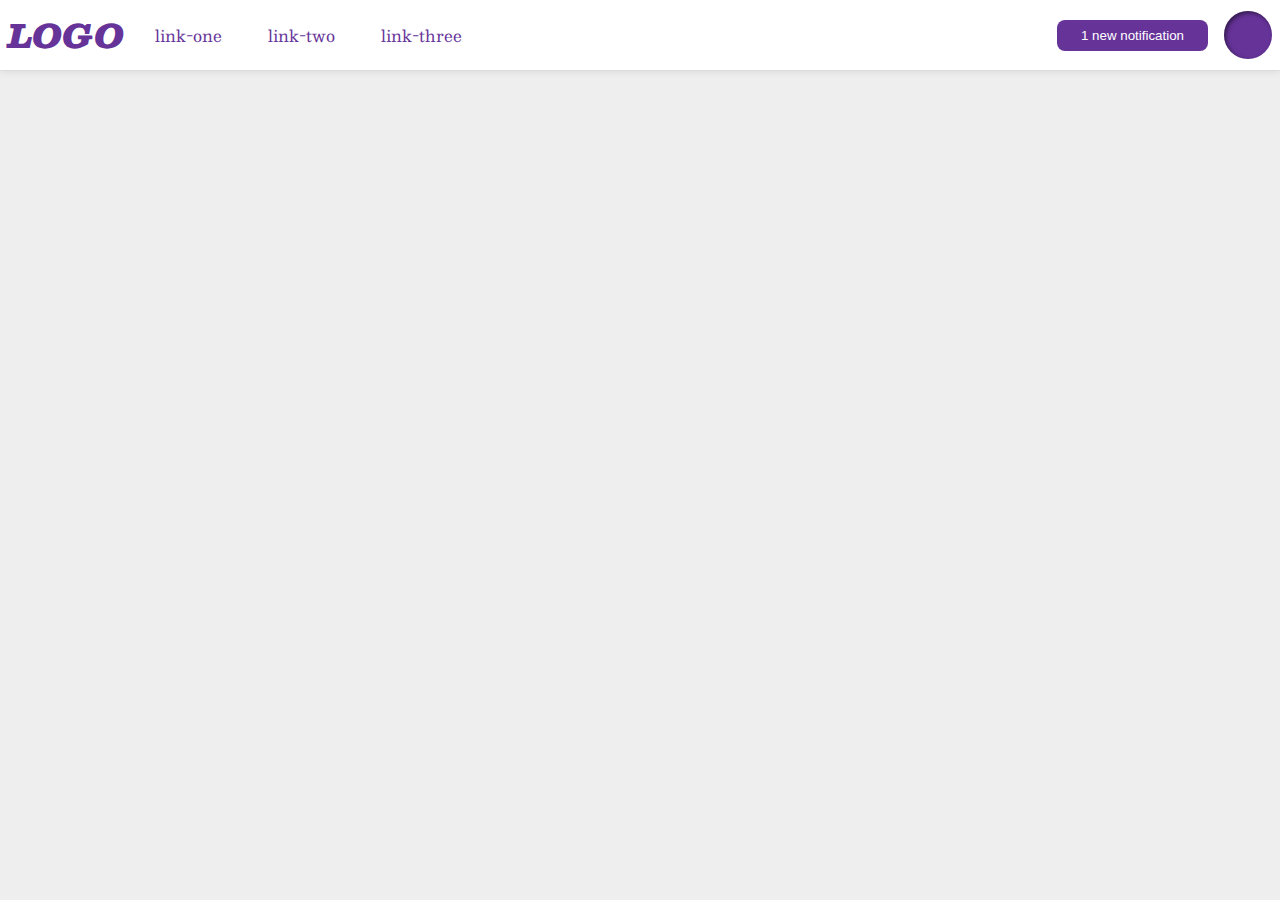
<file: flex/03-flex-header-2/index.html>
<!DOCTYPE html>
<html lang="en">
  <head>
    <meta charset="UTF-8">
    <meta http-equiv="X-UA-Compatible" content="IE=edge">
    <meta name="viewport" content="width=device-width, initial-scale=1.0">
    <title>Flex Header 2</title>
    <link rel="stylesheet" href="style.css">
  </head>
  <body>
    <div class="header">
      <div class="left-side">
        <div class="logo">
          LOGO
        </div>
        <ul class="links">
          <li><a href="google.com">link-one</a></li>
          <li><a href="google.com">link-two</a></li>
          <li><a href="google.com">link-three</a></li>
        </ul>
      </div>
      <div class="right-side">
        <button class="notifications">
          1 new notification
        </button>
        <div class="profile-image"></div>
      </div>
    </div>
  </body>
</html>
</file>
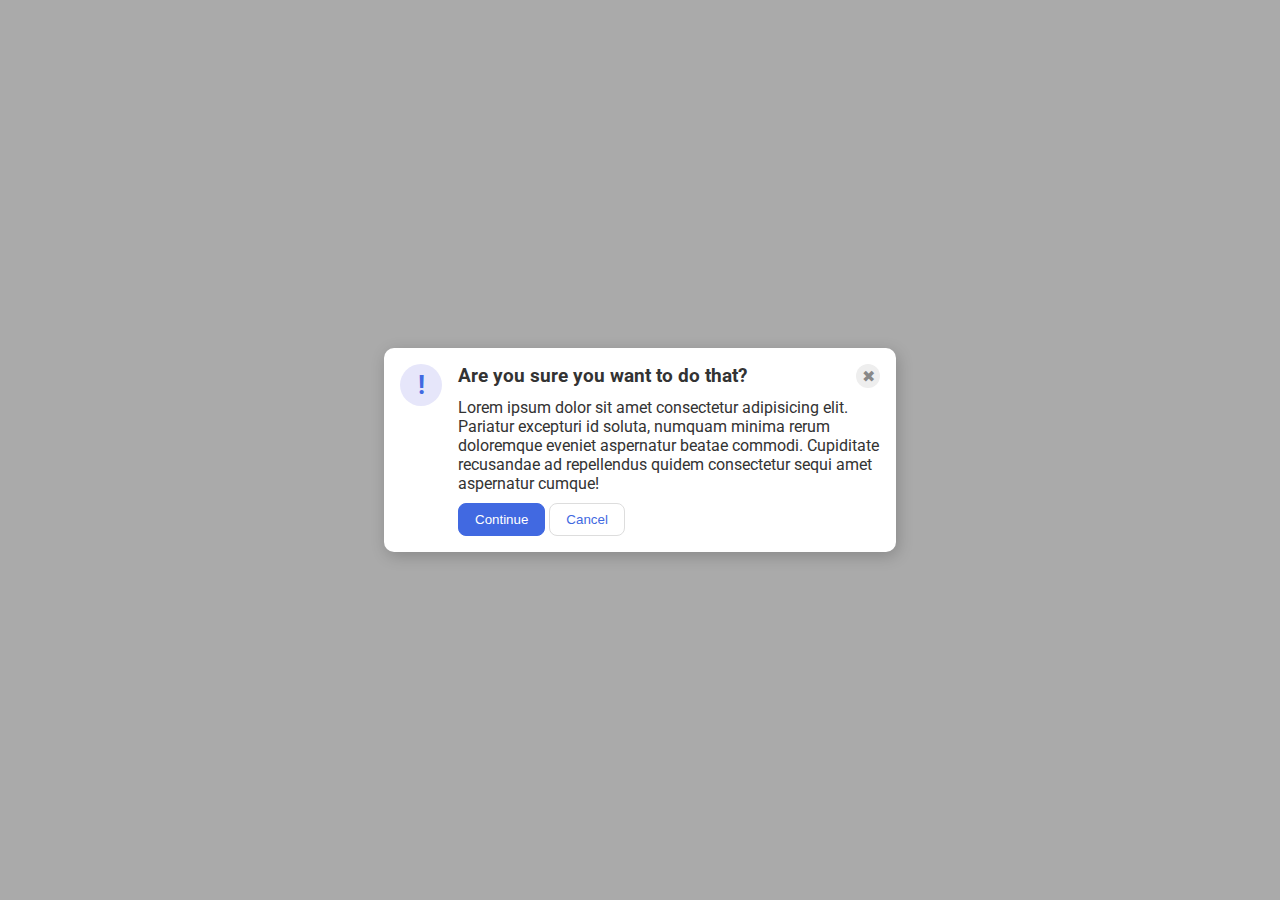
<file: flex/05-flex-modal/index.html>
<!DOCTYPE html>
<html lang="en">
  <head>
    <meta charset="UTF-8">
    <meta http-equiv="X-UA-Compatible" content="IE=edge">
    <meta name="viewport" content="width=device-width, initial-scale=1.0">
    <link rel="stylesheet" href="style.css">
    <title>Modal</title>
  </head>
  <body>
    <div class="modal">
      <div class="icon">!</div>
      <div class="container">
        <div class="header">Are you sure you want to do that?
          <div class="close-button">✖</div>
        </div>
        <div class="text">Lorem ipsum dolor sit amet consectetur adipisicing elit. Pariatur excepturi id soluta, numquam minima rerum doloremque eveniet aspernatur beatae commodi. Cupiditate recusandae ad repellendus quidem consectetur sequi amet aspernatur cumque!</div>
        <button class="continue">Continue</button>
        <button class="cancel">Cancel</button>
      </div>
    </div>
  </body>
</html>
</file>
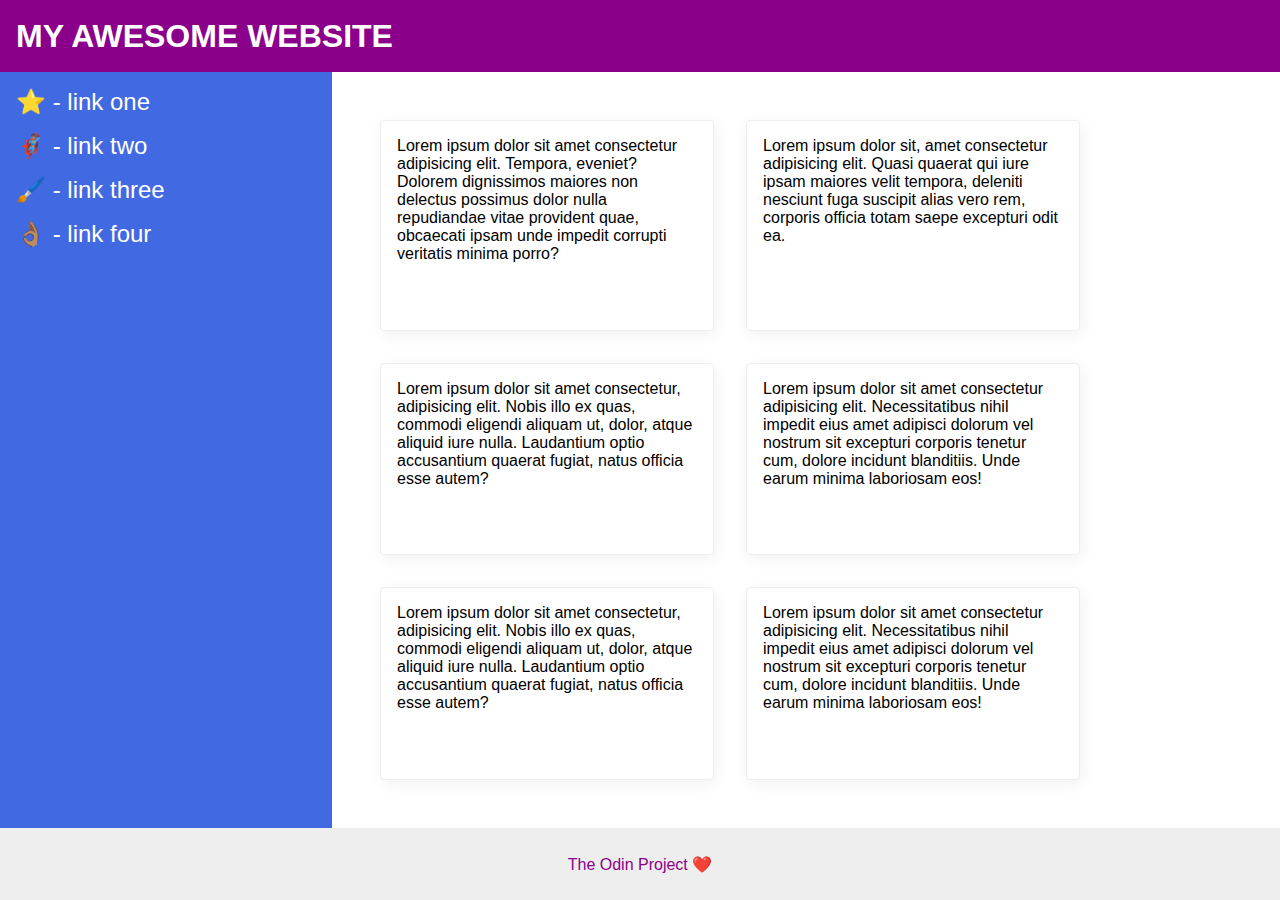
<file: flex/07-flex-layout-2/index.html>
<!DOCTYPE html>
<html lang="en">
  <head>
    <meta charset="UTF-8">
    <meta http-equiv="X-UA-Compatible" content="IE=edge">
    <meta name="viewport" content="width=device-width, initial-scale=1.0">
    <title>The Holy Grail</title>
    <link rel="stylesheet" href="style.css">
  </head>
  <body>
    <div class="header">
      MY AWESOME WEBSITE
    </div>
    <div class="container">
      <div class="sidebar">
        <ul>
          <li><a href="#">⭐ - link one</a></li>
          <li><a href="#">🦸🏽‍♂️ - link two</a></li>
          <li><a href="#">🖌️ - link three</a></li>
          <li><a href="#">👌🏽 - link four</a></li>
        </ul>
      </div>
      
      <div class="cards">
        <div class="card">Lorem ipsum dolor sit amet consectetur adipisicing elit. Tempora, eveniet? Dolorem dignissimos maiores non delectus possimus dolor nulla repudiandae vitae provident quae, obcaecati ipsam unde impedit corrupti veritatis minima porro?</div>
        <div class="card">Lorem ipsum dolor sit, amet consectetur adipisicing elit. Quasi quaerat qui iure ipsam maiores velit tempora, deleniti nesciunt fuga suscipit alias vero rem, corporis officia totam saepe excepturi odit ea.</div>
        <div class="card">Lorem ipsum dolor sit amet consectetur, adipisicing elit. Nobis illo ex quas, commodi eligendi aliquam ut, dolor, atque aliquid iure nulla. Laudantium optio accusantium quaerat fugiat, natus officia esse autem?</div>
        <div class="card">Lorem ipsum dolor sit amet consectetur adipisicing elit. Necessitatibus nihil impedit eius amet adipisci dolorum vel nostrum sit excepturi corporis tenetur cum, dolore incidunt blanditiis. Unde earum minima laboriosam eos!</div>
        <div class="card">Lorem ipsum dolor sit amet consectetur, adipisicing elit. Nobis illo ex quas, commodi eligendi aliquam ut, dolor, atque aliquid iure nulla. Laudantium optio accusantium quaerat fugiat, natus officia esse autem?</div>
        <div class="card">Lorem ipsum dolor sit amet consectetur adipisicing elit. Necessitatibus nihil impedit eius amet adipisci dolorum vel nostrum sit excepturi corporis tenetur cum, dolore incidunt blanditiis. Unde earum minima laboriosam eos!</div>
      </div>
    </div>
    
    <div class="footer">
      The Odin Project ❤️
    </div>
  </body>
</html>
</file>
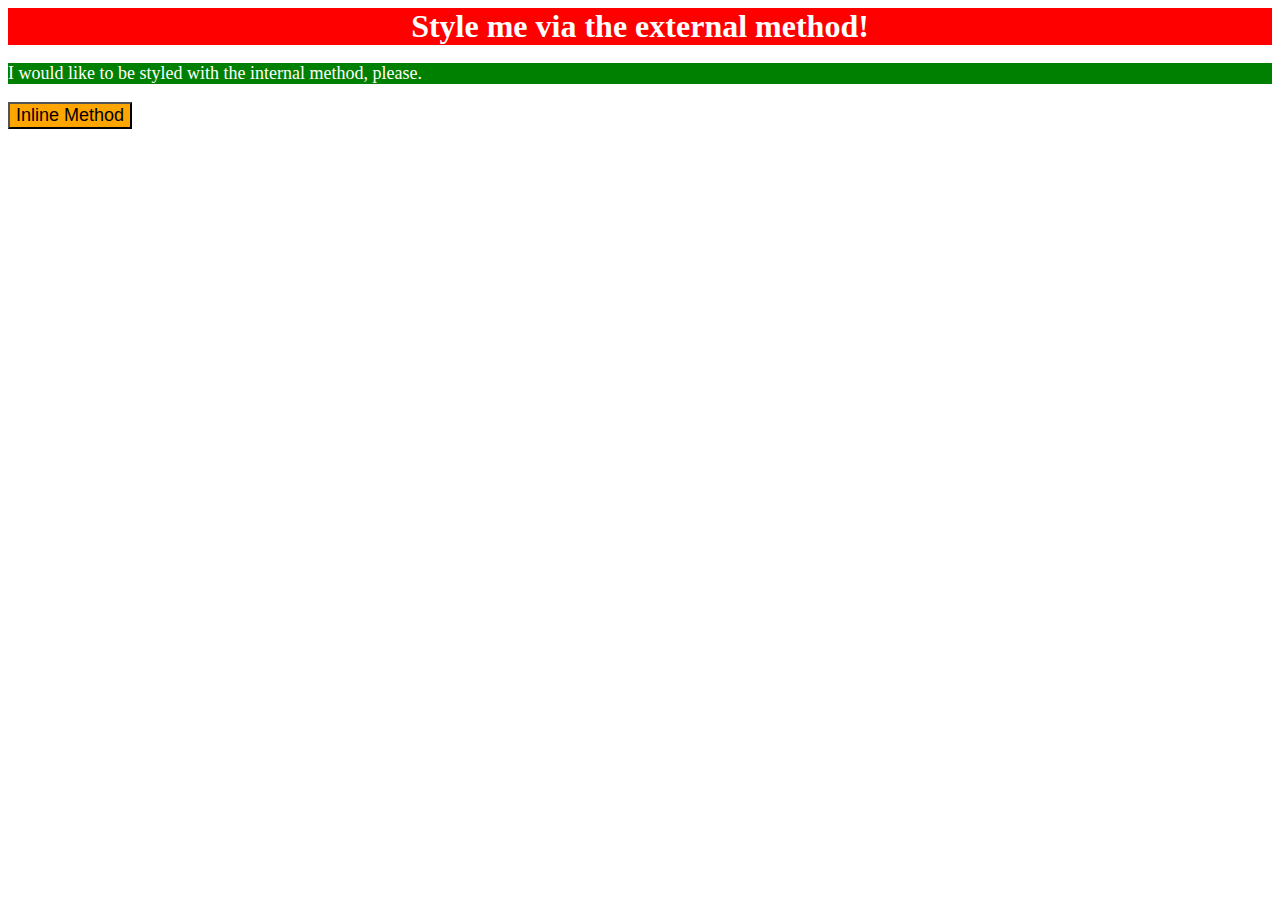
<file: foundations/01-css-methods/index.html>
<!DOCTYPE html>
<html lang="en">
  <head>
    <meta charset="UTF-8">
    <meta http-equiv="X-UA-Compatible" content="IE=edge">
    <meta name="viewport" content="width=device-width, initial-scale=1.0">
    <link rel="stylesheet" href="styles.css">
    <title>Methods for Adding CSS</title>

    <style>
      p {
        background-color: green;
        color: white;
        font-size: 18px;
      }
    </style>
  </head>
  <body>
    <div>Style me via the external method!</div>
    <p>I would like to be styled with the internal method, please.</p>
    <button style="background-color: orange; font-size: 18px;">Inline Method</button>
  </body>
</html>
</file>
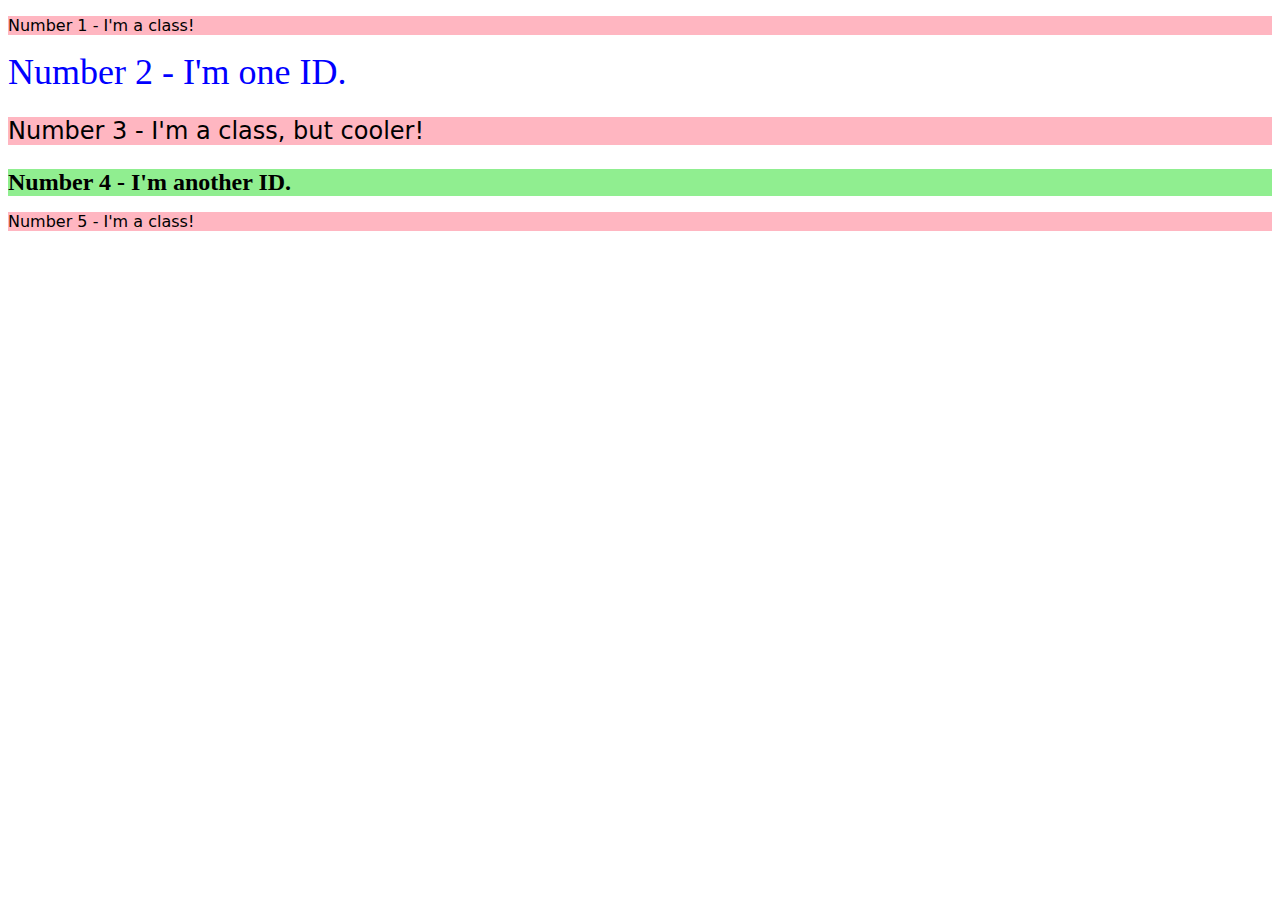
<file: foundations/02-class-id-selectors/index.html>
<!DOCTYPE html>
<html lang="en">
  <head>
    <meta charset="UTF-8">
    <meta http-equiv="X-UA-Compatible" content="IE=edge">
    <meta name="viewport" content="width=device-width, initial-scale=1.0">
    <title>Class and ID Selectors</title>
    <link rel="stylesheet" href="style.css">
  </head>
  <body>
    <p class="odd-number">Number 1 - I'm a class!</p>
    <div id="second-element">Number 2 - I'm one ID.</div>
    <p class="odd-number bigger-font">Number 3 - I'm a class, but cooler!</p>
    <div class="bigger-font" id="fourth-element">Number 4 - I'm another ID.</div>
    <p class="odd-number">Number 5 - I'm a class!</p>
  </body>
</html>
</file>
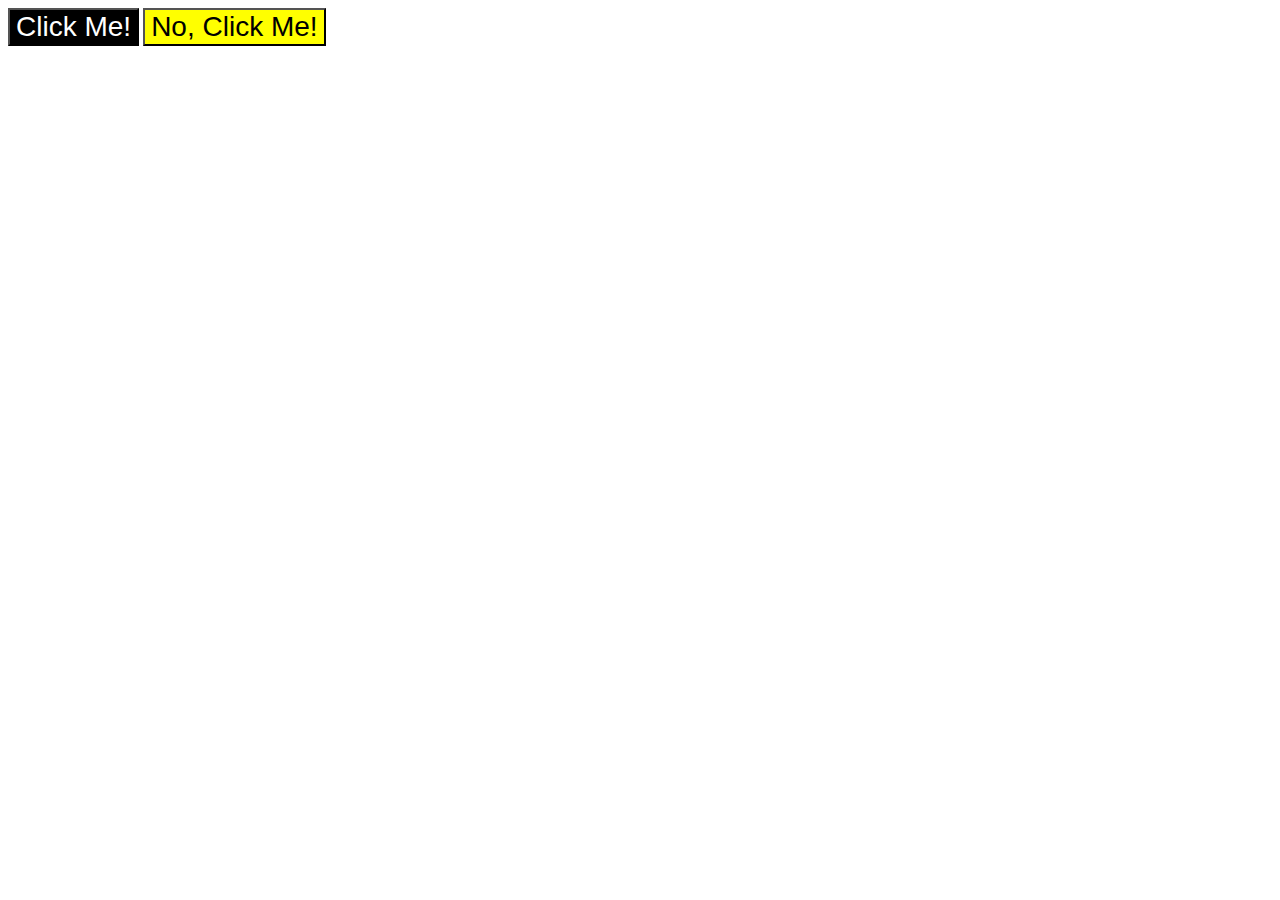
<file: foundations/03-grouping-selectors/index.html>
<!DOCTYPE html>
<html lang="en">
  <head>
    <meta charset="UTF-8">
    <meta http-equiv="X-UA-Compatible" content="IE=edge">
    <meta name="viewport" content="width=device-width, initial-scale=1.0">
    <title>Grouping Selectors</title>
    <link rel="stylesheet" href="style.css">
  </head>
  <body>
    <button class="first-element">Click Me!</button>
    <button class = "second-element">No, Click Me!</button>
  </body>
</html>
</file>
<file: flex/03-flex-header-2/style.css>
/* this is some magical font-importing.  
you'll learn about it later. */
@import url('https://fonts.googleapis.com/css2?family=Besley:ital,wght@0,400;1,900&display=swap');

body {
  margin: 0;
  background: #eee;
  font-family: Besley, serif;
}

.header {
  background: white;
  border-bottom: 1px solid #ddd;
  box-shadow: 0 0 8px rgba(0,0,0,.1);
  display: flex;
  justify-content: space-between;
  padding: 8px;
}

.profile-image {
  background: rebeccapurple;
  box-shadow: inset 2px 2px 4px rgba(0,0,0,.5);
  border-radius: 50%;
  width: 48px;
  height:  48px;
}

.logo {
  color: rebeccapurple;
  font-size: 32px;
  font-weight: 900;
  font-style: italic;
}

.left-side, .right-side {
  display: flex;
  align-items: center;
  gap: 16px;
}

button {
  border: none;
  border-radius: 8px;
  background: rebeccapurple;
  color: white;
  padding: 8px 24px;
  
}

a {
  /* this removes the line under our links */
  text-decoration: none;
  color: rebeccapurple;
  padding: 15px;
}

ul {
  list-style-type: none;
  display:flex;
  margin:0;
  padding: 0;
  gap: 16px;
  
}
</file>
<file: flex/05-flex-modal/style.css>
@import url('https://fonts.googleapis.com/css2?family=Roboto:wght@400;700&display=swap');

html, body {
  height: 100%;
}

body {
  font-family: Roboto, sans-serif;
  margin: 0;
  background: #aaa;
  color: #333;
  /* I'll give you this one for free lol */
  display: flex;
  align-items: center;
  justify-content: center;
  
}

.modal {
  background: white;
  width: 480px;
  border-radius: 10px;
  box-shadow: 2px 4px 16px rgba(0,0,0,.2);
  display: flex;
  gap: 16px;
  padding: 16px;
}

.header {
  display: flex;
  font-size: larger;
  font-weight: bold;
  justify-content: space-between;
  margin-bottom: 10px;
}

.text {
  margin-bottom: 10px;
}
.icon {
  color: royalblue;
  font-size: 26px;
  font-weight: 700;
  background: lavender;
  width: 42px;
  height: 42px;
  border-radius: 50%;
  display: flex;
  align-items: center;
  justify-content: center;
  flex-shrink: 0;
}

.close-button {
  background: #eee;
  border-radius: 50%;
  color: #888;
  font-weight: 400;
  font-size: 16px;
  height: 24px;
  width: 24px;
  display: flex;
  align-items: center;
  justify-content: center;
}

button {
  padding: 8px 16px;
  border-radius: 8px;
}

button.continue {
  background: royalblue;
  border: 1px solid royalblue;
  color: white;
}

button.cancel {
  background: white;
  border: 1px solid #ddd;
  color: royalblue;
}
</file>
<file: flex/07-flex-layout-2/style.css>
body {
  font-family: -apple-system, BlinkMacSystemFont, 'Segoe UI', Roboto, Oxygen, Ubuntu, Cantarell, 'Open Sans', 'Helvetica Neue', sans-serif;
  margin: 0;
  min-height: 100vh;
  display: flex;
  flex-direction: column;
}

.header {
  height: 72px;
  background: darkmagenta;
  color: white;
  font-size: 32px;
  font-weight: 900;
  display: flex;
  align-items: center;
  padding-left: 16px;
}

.container {
  display: flex;
  flex: 1;
}

.cards {
  display: flex;
  padding: 32px;
  /* gap: 24px; */
  flex-wrap: wrap;
  flex: 1;
}

.footer {
  height: 72px;
  background: #eee;
  color: darkmagenta;
  display: flex;
  justify-content: center;
  align-items: center;
}

.sidebar {
  width: 300px;
  background: royalblue;
  padding: 16px;
  flex-shrink: 0;
}

.card {
  border: 1px solid #eee;
  box-shadow: 2px 4px 16px rgba(0,0,0,.06);
  border-radius: 4px;
  display: flex;
  padding: 16px;
  margin: 16px;
  width: 300px;
}

ul {
  list-style: none;
  
  margin: 0;
  padding: 0;
}

li {
  margin-bottom: 16px;
}

a {
  color: white;
  font-size: 24px;
  text-decoration: none; 
}
</file>
<file: foundations/01-css-methods/styles.css>
div {
    background-color: red;
    color: white;
    font-size: 32px;
    font-weight: 700;
    text-align: center;
}
</file>
<file: foundations/02-class-id-selectors/style.css>
.odd-number {
    background-color: lightpink;
    font-family: Verdana, "DejaVu Sans", sans-serif;
}

#second-element {
    color: rgb(0, 0, 255);
    font-size: 36px;
}

.bigger-font {
    font-size: 24px;
}

#fourth-element {
    background-color: rgb(144, 238, 144);
    font-weight: 700;
}
</file>
<file: foundations/03-grouping-selectors/style.css>
.first-element, .second-element {
    font-size: 28px;
    font-family: Helvetica, "Times New Roman", sans-serif;
}

.first-element {
    background-color: black;
    color: white;
}

.second-element {
    background-color: yellow;
    color: black;
}
</file>
